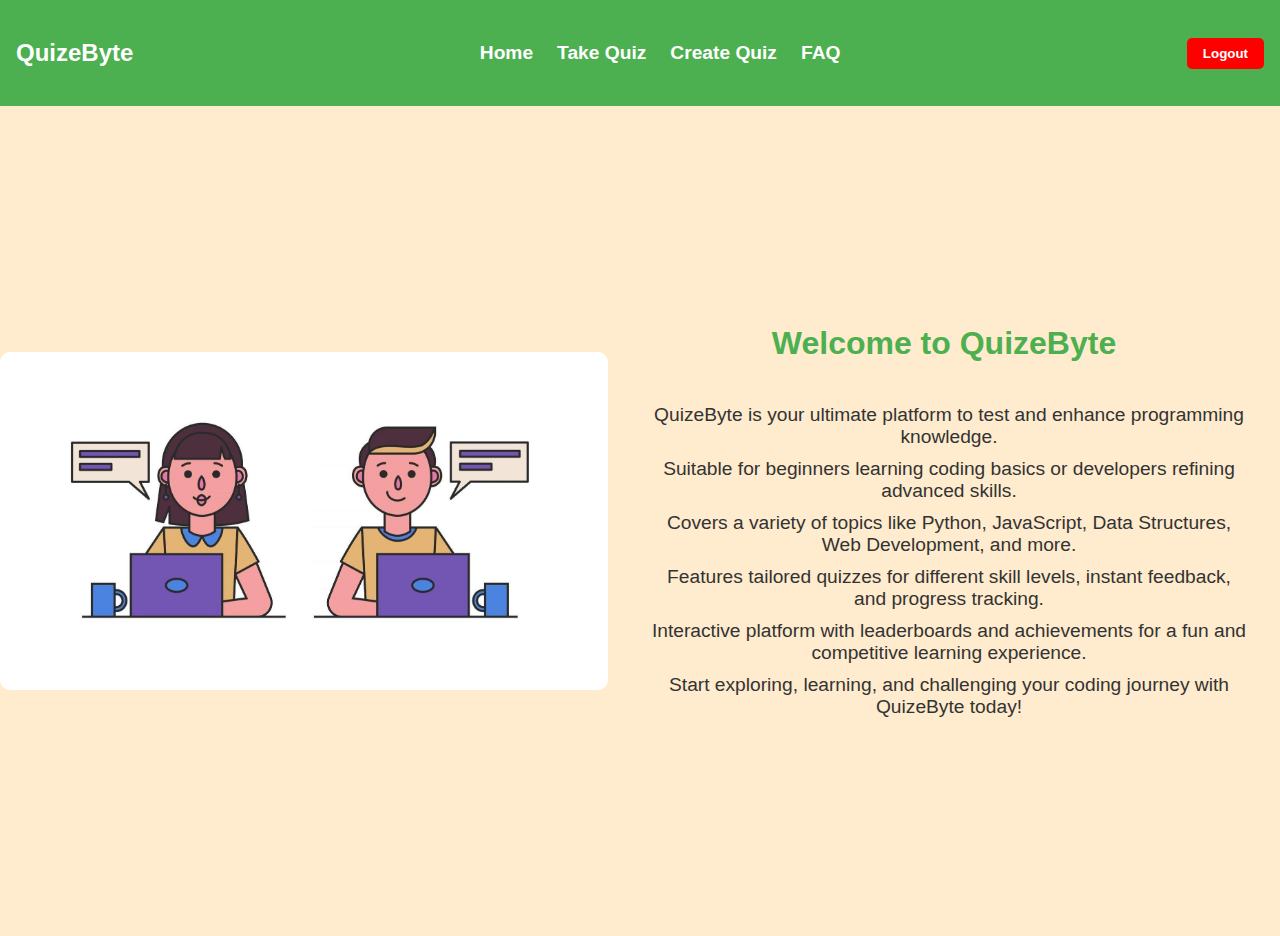
<file: index.html>
<!DOCTYPE html>
<html lang="en">
<head>
    <meta charset="UTF-8">
    <meta name="viewport" content="width=device-width, initial-scale=1.0">
    <title>QuizeByte</title>
    <link rel="stylesheet" href="Home.css">
    <link rel="stylesheet" href="https://cdnjs.cloudflare.com/ajax/libs/font-awesome/6.7.1/css/all.min.css" integrity="sha512-5Hs3dF2AEPkpNAR7UiOHba+lRSJNeM2ECkwxUIxC1Q/FLycGTbNapWXB4tP889k5T5Ju8fs4b1P5z/iB4nMfSQ==" crossorigin="anonymous" referrerpolicy="no-referrer" />
</head>
<body>
    <header>
        <div class="company-name">QuizeByte</div>
        <nav>
            <ul>
                <li><a href="index.html"><i class="fas fa-home"></i> Home</a></li>
                <li><a href="Quiz.html"><i class="fas fa-question-circle"></i> Take Quiz</a></li>
                <li><a href="Admin.html"><i class="fas fa-edit"></i> Create Quiz</a></li>
                <li><a href="Faq.html"><i class="fas fa-info-circle"></i> FAQ</a></li>
            </ul>
        </nav>
        <button class="logout-btn">Logout</button>
    </header>

    <main>
        <div class="main-content">
            <div class="left-image">
                <img src="quiz1.jpg" alt="Quiz Image">
            </div>
            <div class="right-content">
                <h2>Welcome to QuizeByte</h2>
                <ul>
                    <li><i class="arrow fas fa-arrow-right"></i></span> QuizeByte is your ultimate platform to test and enhance programming knowledge.</li>
                    <li><i class="arrow fas fa-arrow-right"></i> Suitable for beginners learning coding basics or developers refining advanced skills.</li>
                    <li><i class="arrow fas fa-arrow-right"></i> Covers a variety of topics like Python, JavaScript, Data Structures, Web Development, and more.</li>
                    <li><i class="arrow fas fa-arrow-right"></i> Features tailored quizzes for different skill levels, instant feedback, and progress tracking.</li>
                    <li><i class="arrow fas fa-arrow-right"></i> Interactive platform with leaderboards and achievements for a fun and competitive learning experience.</li>
                    <li><i class="arrow fas fa-arrow-right"></i>Start exploring, learning, and challenging your coding journey with QuizeByte today!</li>
                </ul>
            </div>
            
        </div>

        <script src="Home.js"></script>
    </main>
</body>
</html>
</file>
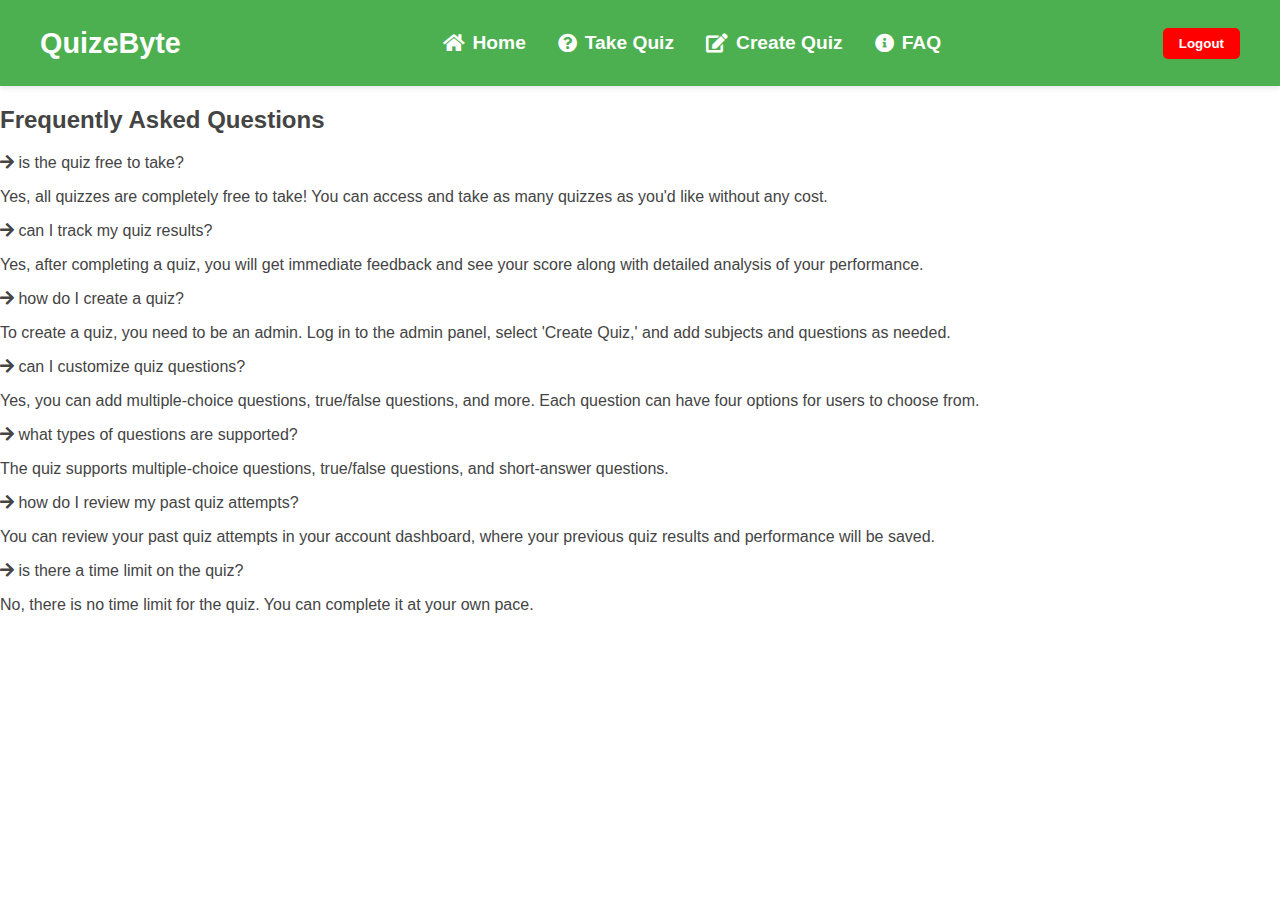
<file: faq.html>
<!DOCTYPE html>
<html lang="en">
<head>
  <meta charset="UTF-8">
  <meta name="viewport" content="width=device-width, initial-scale=1.0">
  <title>FAQ - Quiz Management</title>
  <link rel="stylesheet" href="Admin.css">
  
  <link rel="stylesheet" href="https://cdnjs.cloudflare.com/ajax/libs/font-awesome/5.15.4/css/all.min.css">
</head>
<body>
 
  <header>
    <div class="company-name">QuizeByte</div>
    <nav>
      <ul>
        <li><a href="index.html"><i class="fas fa-home"></i> Home</a></li>
        <li><a href="Quiz.html"><i class="fas fa-question-circle"></i> Take Quiz</a></li>
        <li><a href="Admin.html"><i class="fas fa-edit"></i> Create Quiz</a></li>
        <li><a href="Faq.html"><i class="fas fa-info-circle"></i> FAQ</a></li>
      </ul>
    </nav>
    <button class="logout-btn">Logout</button>
  </header>

  
  <div class="faq-section">
    <h2>Frequently Asked Questions</h2>
    <div class="faq-item">
      <div class="faq-question">
        <i class="fas fa-arrow-right"></i> <span> is the quiz free to take?</span>
      </div>
      <div class="faq-answer">
        <p>Yes, all quizzes are completely free to take! You can access and take as many quizzes as you'd like without any cost.</p>
      </div>
    </div>
    <div class="faq-item">
      <div class="faq-question">
        <i class="fas fa-arrow-right"></i> <span> can I track my quiz results?</span>
      </div>
      <div class="faq-answer">
        <p>Yes, after completing a quiz, you will get immediate feedback and see your score along with detailed analysis of your performance.</p>
      </div>
    </div>
    <div class="faq-item">
      <div class="faq-question">
        <i class="fas fa-arrow-right"></i> <span> how do I create a quiz?</span>
      </div>
      <div class="faq-answer">
        <p>To create a quiz, you need to be an admin. Log in to the admin panel, select 'Create Quiz,' and add subjects and questions as needed.</p>
      </div>
    </div>
    <div class="faq-item">
      <div class="faq-question">
        <i class="fas fa-arrow-right"></i> <span> can I customize quiz questions?</span>
      </div>
      <div class="faq-answer">
        <p>Yes, you can add multiple-choice questions, true/false questions, and more. Each question can have four options for users to choose from.</p>
      </div>
    </div>
    <div class="faq-item">
      <div class="faq-question">
        <i class="fas fa-arrow-right"></i> <span> what types of questions are supported?</span>
      </div>
      <div class="faq-answer">
        <p>The quiz supports multiple-choice questions, true/false questions, and short-answer questions.</p>
      </div>
    </div>
    <div class="faq-item">
      <div class="faq-question">
        <i class="fas fa-arrow-right"></i> <span> how do I review my past quiz attempts?</span>
      </div>
      <div class="faq-answer">
        <p>You can review your past quiz attempts in your account dashboard, where your previous quiz results and performance will be saved.</p>
      </div>
    </div>
    <div class="faq-item">
      <div class="faq-question">
        <i class="fas fa-arrow-right"></i> <span> is there a time limit on the quiz?</span>
      </div>
      <div class="faq-answer">
        <p>No, there is no time limit for the quiz. You can complete it at your own pace.</p>
      </div>
    </div>
  </div>
</body>
</html>
</file>
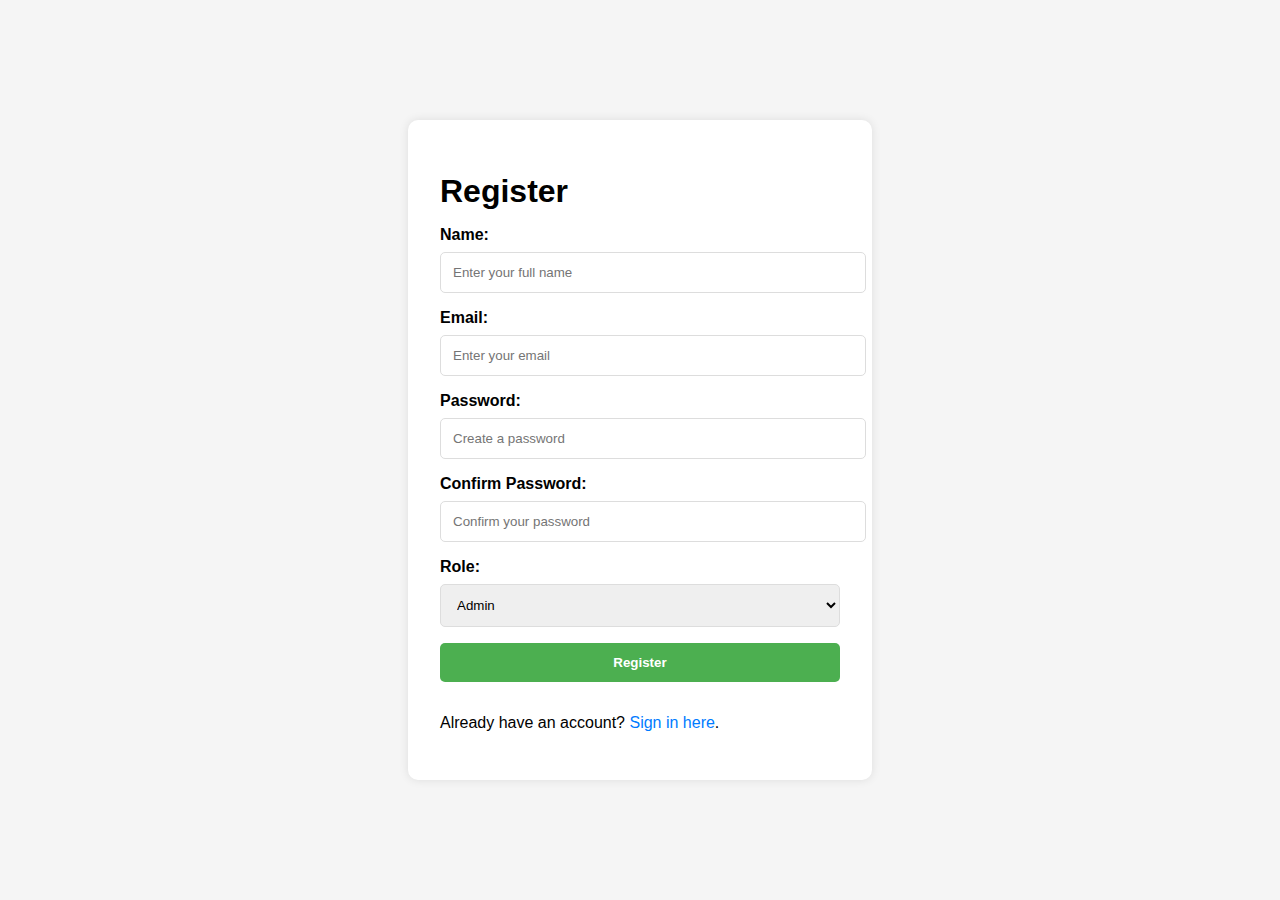
<file: Register.html>
<!DOCTYPE html>
<html lang="en">

<head>
    <meta charset="UTF-8">
    <meta name="viewport" content="width=device-width, initial-scale=1.0">
    <title>Register</title>
    <link rel="stylesheet" href="createac.css">
</head>

<body>
    
    <div class="container">
        <h1>Register</h1>
        <form id="registerForm" method="post"
            action="https://script.google.com/macros/s/AKfycbxdKnpsHrwglXNSrjIjF_rosCP5LZuxbwqU6GJxG5W9Gw8OSg_fLFO5NVXI8F3T1Q64bw/exec">
            <label for="name">Name:</label>
            <input type="text" id="name" name="Name" placeholder="Enter your full name" required>

            <label for="email">Email:</label>
            <input type="email" id="email" name="Email" placeholder="Enter your email" required>

            <label for="password">Password:</label>
            <input type="password" id="password" name="Password" placeholder="Create a password" required>

            <label for="confirmPassword">Confirm Password:</label>
            <input type="password" id="confirmPassword" name="confirmPassword" placeholder="Confirm your password"
                required>

            <label for="role">Role:</label>
            <select id="role" name="Role" required>
                <option value="admin">Admin</option>
                <option value="quizCreator">Quiz Creator</option>
                <option value="quizTaker">Quiz Taker</option>
            </select>

            <button type="submit" value="submit" id="submit">Register</button>
        </form>
        <p>Already have an account? <a href="signin.html">Sign in here</a>.</p>
    </div>

    <script src="Register.js"></script>
</body>

</html>
</file>
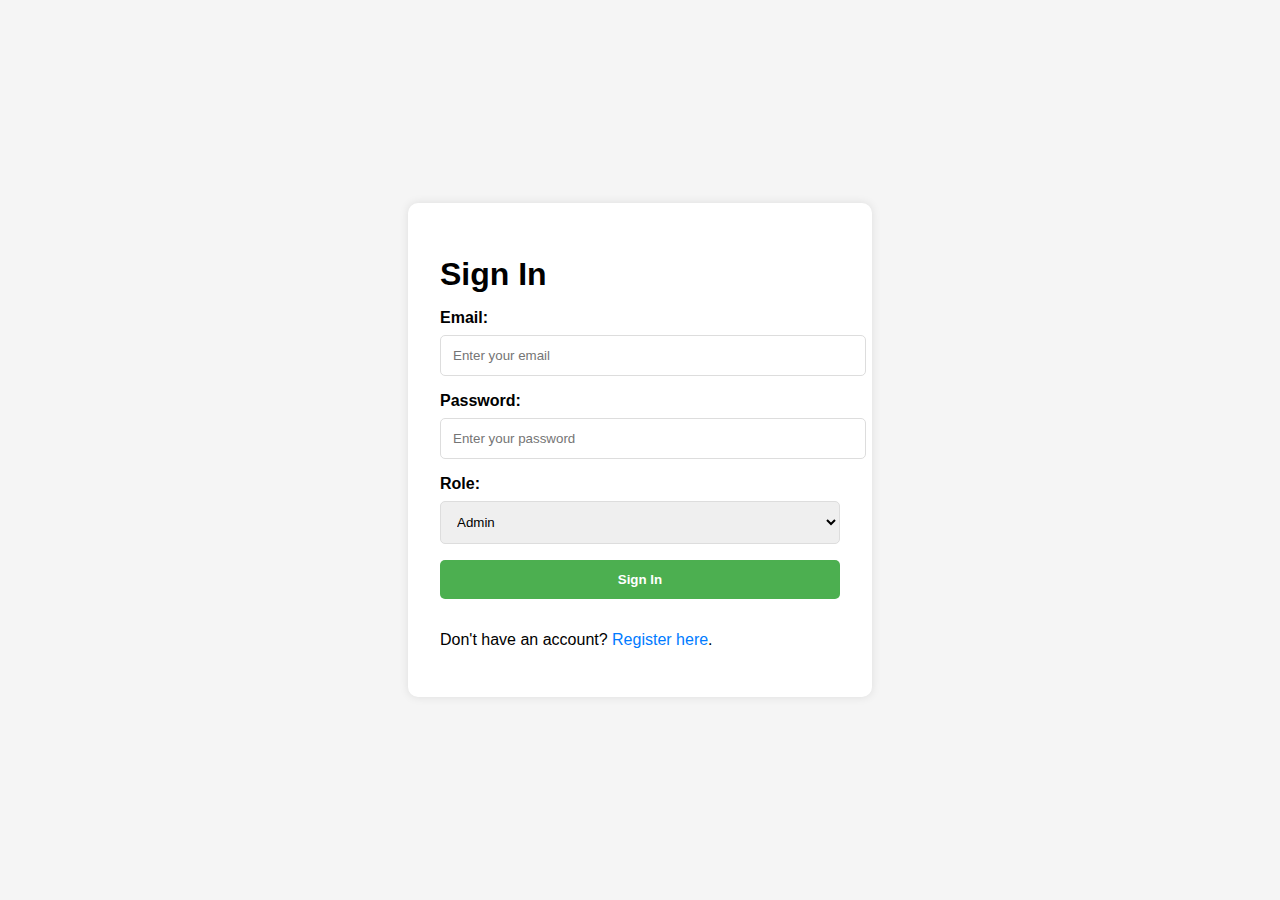
<file: Signin.html>
<!DOCTYPE html>
<html lang="en">

<head>
    <meta charset="UTF-8">
    <meta name="viewport" content="width=device-width, initial-scale=1.0">
    <title>Sign In</title>
    <link rel="stylesheet" href="createac.css">
</head>

<body>
    <div class="container">
        <h1>Sign In</h1>
        <form id="signInForm" action="signin.js" method="POST">
            <label for="email">Email:</label>
            <input type="email" id="email" name="email" placeholder="Enter your email" required>

            <label for="password">Password:</label>
            <input type="password" id="password" name="password" placeholder="Enter your password" required>

            <label for="role">Role:</label>
            <select id="role" name="role" required>
                <option value="admin">Admin</option>
                <option value="quizCreator">Quiz Creator</option>
                <option value="quizTaker">Quiz Taker</option>
            </select>

            <button type="submit">Sign In</button>
        </form>
        <p>Don't have an account? <a href="register.html">Register here</a>.</p>
    </div>
</body>

</html>
</file>
<file: Home.css>
body {
    font-family: Arial, sans-serif;
    margin: 0;
    padding: 0;
    color: #444;
}


header {
    display: flex;
    justify-content: space-between;
    align-items: center;
    padding: 1rem;
    background-color: #4CAF50; 
    color: white;
}

header .company-name {
    font-size: 1.5rem;
    font-weight: bold;
}

header nav ul {
    list-style: none;
    display: flex;
    gap: 1.5rem;
}

header nav ul li a {
    color: white;
    text-decoration: none;
    font-size: 1.2rem;
    font-weight: bold; 
}

header nav ul li a:hover {
    text-decoration: underline;
}

header .logout-btn {
    background-color: red; 
    border: none;
    color: white;
    padding: 0.5rem 1rem;
    border-radius: 5px;
    cursor: pointer;
    font-weight: bold;
}

header .logout-btn:hover {
    background-color: #018786; 
}


.main-content {
    display: flex;
    height: calc(100vh - 70px); 
}

.left-image {
    flex: 1;
    display: flex;
    justify-content: center;
    align-items: center;
    background-color: blanchedalmond; 
}

.left-image img {
    max-width: 100%;
    max-height: 100%;
    border-radius: 10px;
}

.right-content {
    flex: 1;
    padding: 2rem;
    background-color: blanchedalmond; 
    display: flex;
    flex-direction: column;
    justify-content: center;
    align-items: center;
    text-align: center;
}

ul {
    list-style: none;
    padding: 0;
}

ul li {
    display: flex;
    align-items: center;
    margin: 10px 0;
    font-size: 1.2rem;
    color: #333;
}

.right-content ul li .arrow {
    margin-left: 10px; 
    font-size: 1.5rem;
    color: #4CAF50;
}


.arrow {
    margin-left: 10px; 
}


.right-content h2 {
    font-size: 2rem;
    margin-bottom: 1rem;
    color: #4CAF50; 
}

.right-content p {
    font-size: 1.2rem;
    line-height: 1.6;
    color: black;
}


@media (max-width: 768px) {
    .main-content {
        flex-direction: column;
    }

    .left-image, .right-content {
        flex: none;
        height: auto;
    }
}
</file>
<file: Admin.css>
body {
    font-family: Arial, sans-serif;
    margin: 0;
    padding: 0;
    color: #444;
  }
  
  
  header {
    display: flex;
    justify-content: space-between;
    align-items: center;
    padding: 1rem 40px;
    background-color: #4CAF50;
    color: white;
    box-shadow: 0 2px 5px rgba(0, 0, 0, 0.1);
  }
  
  header .company-name {
    font-size: 1.8rem;
    font-weight: bold;
  }
  
  header nav ul {
    list-style: none;
    display: flex;
    gap: 2rem;
  }
  
  header nav ul li a {
    color: white;
    text-decoration: none;
    font-size: 1.2rem;
    font-weight: bold;
    display: flex;
    align-items: center;
  }
  
  header nav ul li a i {
    margin-right: 8px;
  }
  
  header nav ul li a:hover {
    text-decoration: underline;
  }
  
  header .logout-btn {
    background-color: red;
    border: none;
    color: white;
    padding: 0.5rem 1rem;
    border-radius: 5px;
    cursor: pointer;
    font-weight: bold;
  }
  
  header .logout-btn:hover {
    background-color: #018786;
  }
  
  
  .main-content {
    padding: 2rem;
    display: flex;
    flex-direction: column;
    justify-content: flex-start;
  }
  
  .stats {
    display: flex;
    justify-content: space-around;
    margin-bottom: 1rem;
  }
  
  .stat-box {
    background-color: blanchedalmond;
    padding: 1.5rem;
    border-radius: 5px;
    text-align: center;
    font-size: 1.2rem;
    width: 30%;
  }
  
  .form-layout {
    display: flex;
    justify-content: space-between;
    margin-top: 2rem;
    gap: 1rem; 
  }
  
  .add-subject, .add-question {
    background-color: blanchedalmond;
    padding: 1.5rem;
    border-radius: 5px;
    border: 1px solid #ccc;
    box-shadow: 0 2px 5px rgba(0, 0, 0, 0.1);
  }
  
  
  .add-subject {
    width: 45%; 
    background-color: blanchedalmond; 
  }
  
  
  .add-question {
    width: 45%; 
    background-color:blanchedalmond; 
  }
  
  .add-subject input, .add-question input, .add-question select {
    width: 100%;
    padding: 0.8rem;
    margin: 1rem 0;
    border-radius: 5px;
    border: 1px solid #ccc;
  }
  
  .add-subject button, .add-question button {
    background-color: #4CAF50;
    color: white;
    border: none;
    padding: 0.8rem 1.5rem;
    cursor: pointer;
    border-radius: 5px;
    font-weight: bold;
  }
  
  .add-subject button:hover, .add-question button:hover {
    background-color: #45a049;
  }
  
  
  @media (max-width: 768px) {
    header {
        flex-direction: column;
        padding: 1rem;
    }
  
    header nav ul {
        flex-direction: column;
        gap: 1rem;
    }
  
    .stats {
        flex-direction: column;
        gap: 1rem;
    }
  
    .stat-box {
        width: 100%;
    }
  
    .form-layout {
        flex-direction: column;
    }
  
    .add-subject, .add-question {
        width: 100%;
    }
  }
</file>
<file: createac.css>
body {
    font-family: Arial, sans-serif;
    margin: 0;
    padding: 0;
    display: flex;
    justify-content: center;
    align-items: center;
    height: 100vh;
    background-color: #f5f5f5;
}

.container {
    background: white;
    padding: 2rem;
    border-radius: 10px;
    box-shadow: 0 0 10px rgba(0, 0, 0, 0.1);
    max-width: 400px;
    width: 100%;
}

h1 {
    margin-bottom: 1rem;
}

label {
    display: block;
    margin-bottom: 0.5rem;
    font-weight: bold;
}

input,
select,
button {
    width: 100%;
    padding: 0.75rem;
    margin-bottom: 1rem;
    border: 1px solid #ddd;
    border-radius: 5px;
}

button {
    background-color: #4CAF50;
    color: white;
    font-weight: bold;
    border: none;
    cursor: pointer;
}

button:hover {
    background-color: #0056b3;
}

a {
    color: #007bff;
    text-decoration: none;
}

a:hover {
    text-decoration: underline;
}
</file>
